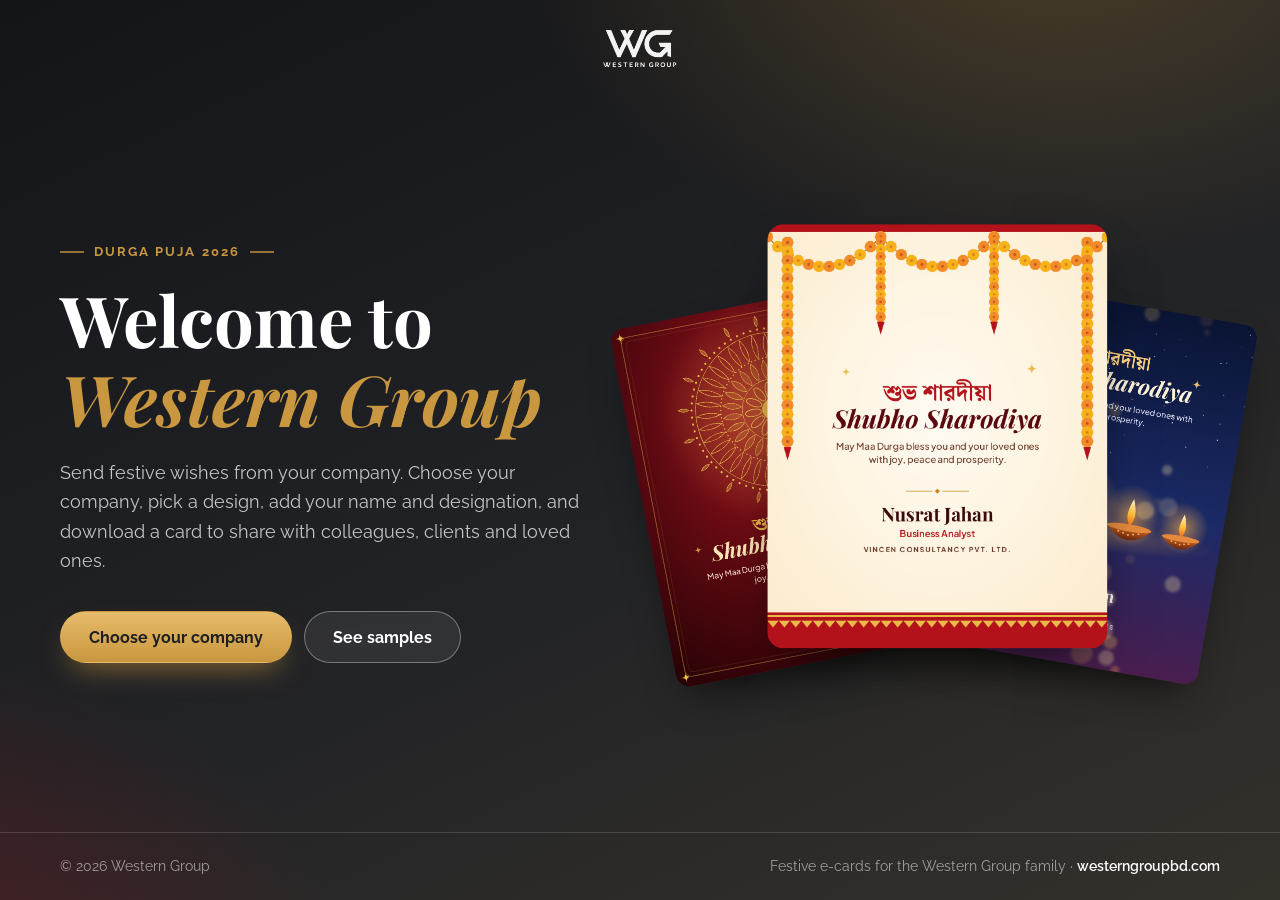
<file: LeadsCard/index.html>
<!doctype html>
<html lang="en">
<head>
  <meta charset="utf-8">
  <meta name="viewport" content="width=device-width, initial-scale=1">
  <title>Western Group E-card</title>
  <meta name="description" content="Create and share your personalized festive e-card from Western Group and its companies.">
  <link rel="icon" href="assets/favicon.svg" type="image/svg+xml">
  <link rel="preconnect" href="https://fonts.googleapis.com">
  <link rel="preconnect" href="https://fonts.gstatic.com" crossorigin>
  <link rel="stylesheet" href="https://fonts.googleapis.com/css2?family=Noto+Serif+Bengali:wght@700&family=Playfair+Display:ital,wght@0,700;1,700&family=Plus+Jakarta+Sans:wght@400;500;600;700;800&family=Raleway:wght@400;500;600;700;800&display=swap">
  <link rel="stylesheet" href="assets/css/style.css">
</head>
<body>
  <a class="brand" href="index.html"><img src="assets/img/western-group.png" alt="Western Group" width="600" height="399"></a>
  <main>
    <section class="hero">
      <div class="container hero-inner">
        <div>
          <span class="eyebrow" data-text="occasion.tagline">Durga Puja 2026</span>
          <h1>Welcome to <em>Western Group</em></h1>
          <p class="lead">Send festive wishes from your company. Choose your company, pick a design, add your name and designation, and download a card to share with colleagues, clients and loved ones.</p>
          <div class="hero-actions">
            <a class="btn btn-primary" href="companies.html">Choose your company</a>
            <a class="btn btn-ghost" href="gallery.html">See samples</a>
          </div>
        </div>
        <div class="fan" id="hero-fan"></div>
      </div>
    </section>

  </main>

  <footer class="site-footer">
    <div class="container footer-inner">
      <p>© <span data-year>2026</span> <span data-text="group.name">Western Group</span></p>
      <p>Festive e-cards for the Western Group family · <a href="https://westerngroupbd.com/" target="_blank" rel="noopener">westerngroupbd.com</a></p>
    </div>
  </footer>

  <script src="assets/js/config.js"></script>
  <script src="assets/js/templates.js"></script>
  <script src="assets/js/render.js"></script>
  <script src="assets/js/site.js"></script>
  <script src="assets/js/home.js"></script>
</body>
</html>
</file>
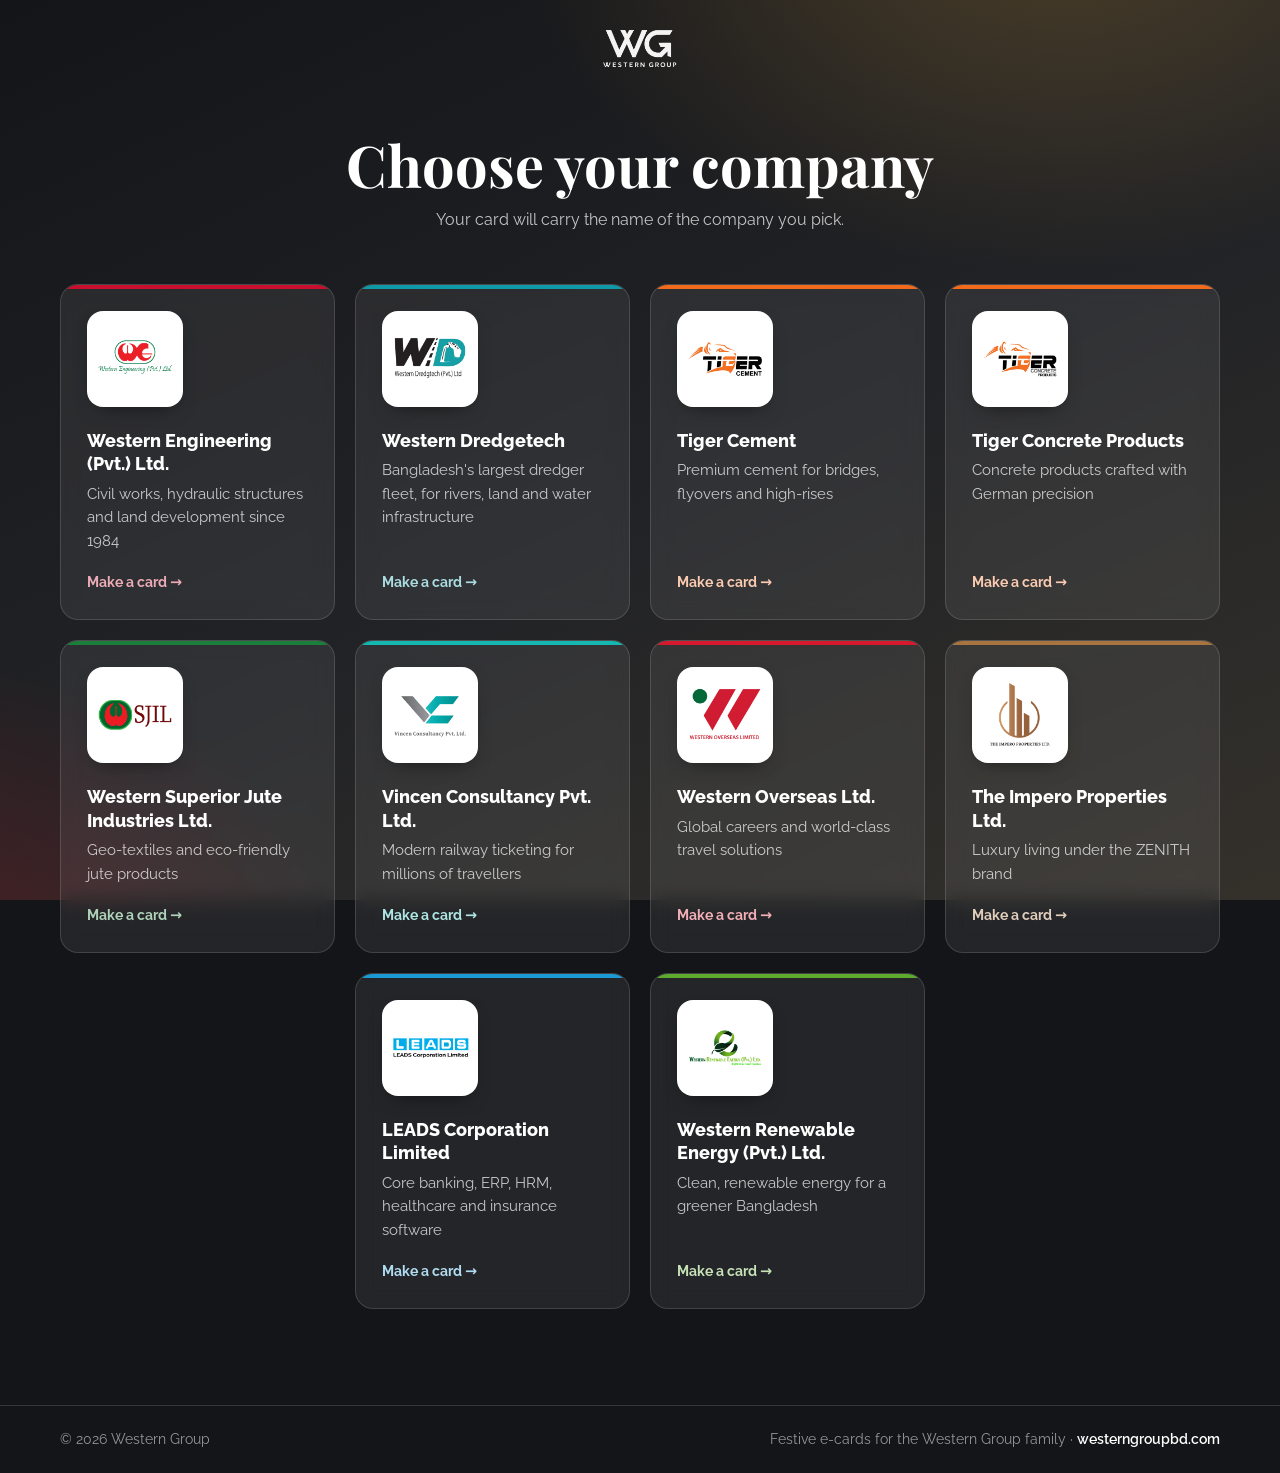
<file: LeadsCard/cards.html>
<!doctype html>
<html lang="en">
<head>
  <meta charset="utf-8">
  <meta name="viewport" content="width=device-width, initial-scale=1">
  <title>Choose a Design · Western Group E-card</title>
  <link rel="icon" href="assets/favicon.svg" type="image/svg+xml">
  <link rel="preconnect" href="https://fonts.googleapis.com">
  <link rel="preconnect" href="https://fonts.gstatic.com" crossorigin>
  <link rel="stylesheet" href="https://fonts.googleapis.com/css2?family=Noto+Serif+Bengali:wght@700&family=Playfair+Display:ital,wght@0,700;1,700&family=Plus+Jakarta+Sans:wght@400;500;600;700;800&family=Raleway:wght@400;500;600;700;800&display=swap">
  <link rel="stylesheet" href="assets/css/style.css">
</head>
<body>
  <a class="brand" href="index.html"><img src="assets/img/western-group.png" alt="Western Group" width="600" height="399"></a>
  <main class="stage">
    <div class="page-head">
      <span class="eyebrow" data-text="occasion.tagline">Durga Puja 2026</span>
      <h1>Choose your card</h1>
      <p>Swipe or use the arrows, then tap the card to personalize it.</p>
      <p class="company-chip" data-company-chip hidden>For <strong data-company-name></strong> · <a href="companies.html">Change company</a></p>
    </div>

    <section class="picker" aria-label="Card designs">
      <button class="nav-side" id="prev" type="button" aria-label="Previous card"><span class="arrow" aria-hidden="true">←</span><span class="label">Previous card</span></button>
      <div class="deck-stage">
        <div class="deck" id="deck"></div>
      </div>
      <button class="nav-side" id="next" type="button" aria-label="Next card"><span class="label">Next card</span><span class="arrow" aria-hidden="true">→</span></button>
      <div class="deck-meta" aria-live="polite">
        <strong id="deck-label"></strong>
        <span id="deck-count"></span>
      </div>
      <button class="btn btn-primary" id="use-card" type="button">Use this design</button>
      <a class="samples-link" href="gallery.html" data-company-link>
        <svg viewBox="0 0 16 16" fill="currentColor" aria-hidden="true"><rect x="1" y="1" width="6" height="6" rx="2"/><rect x="9" y="1" width="6" height="6" rx="2"/><rect x="1" y="9" width="6" height="6" rx="2"/><rect x="9" y="9" width="6" height="6" rx="2"/></svg>
        All samples
      </a>
    </section>
  </main>

  <footer class="site-footer">
    <div class="container footer-inner">
      <p>© <span data-year>2026</span> <span data-text="group.name">Western Group</span></p>
      <p>Festive e-cards for the Western Group family · <a href="https://westerngroupbd.com/" target="_blank" rel="noopener">westerngroupbd.com</a></p>
    </div>
  </footer>

  <script src="assets/js/config.js"></script>
  <script src="assets/js/templates.js"></script>
  <script src="assets/js/render.js"></script>
  <script src="assets/js/site.js"></script>
  <script src="assets/js/cards.js"></script>
</body>
</html>
</file>
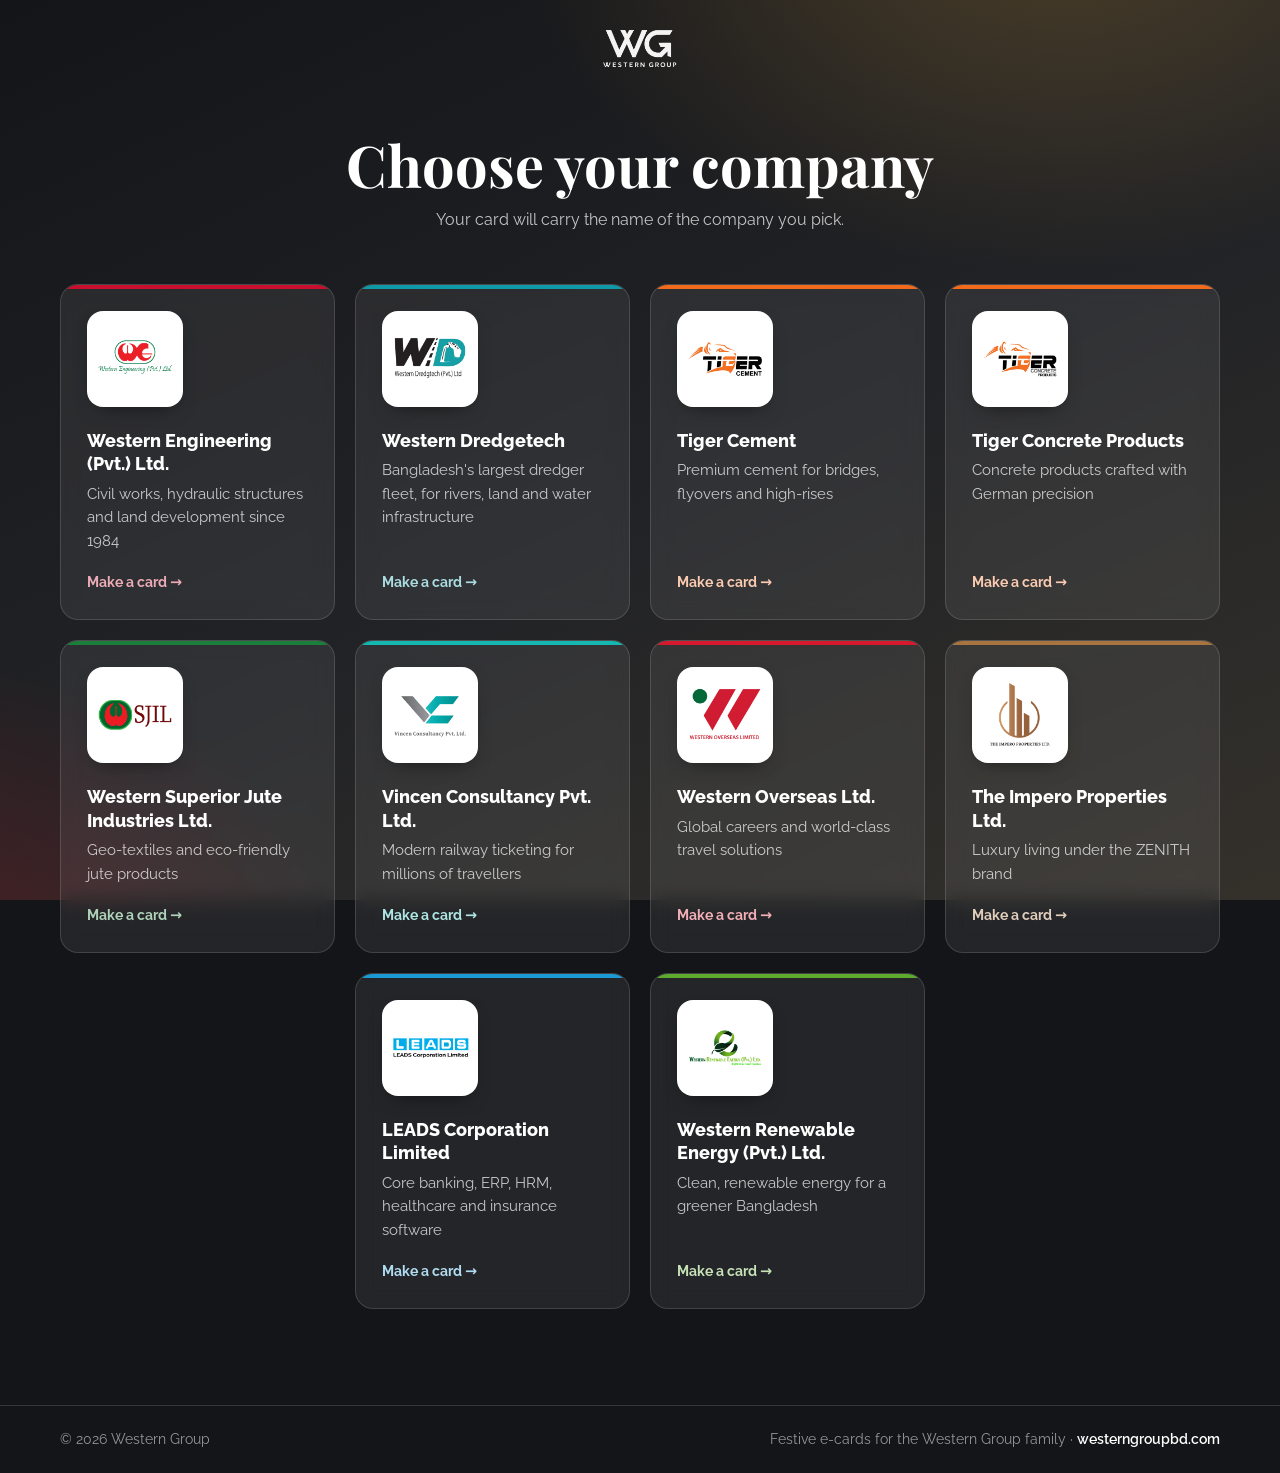
<file: LeadsCard/companies.html>
<!doctype html>
<html lang="en">
<head>
  <meta charset="utf-8">
  <meta name="viewport" content="width=device-width, initial-scale=1">
  <title>Choose Your Company · Western Group E-card</title>
  <link rel="icon" href="assets/favicon.svg" type="image/svg+xml">
  <link rel="preconnect" href="https://fonts.googleapis.com">
  <link rel="preconnect" href="https://fonts.gstatic.com" crossorigin>
  <link rel="stylesheet" href="https://fonts.googleapis.com/css2?family=Noto+Serif+Bengali:wght@700&family=Playfair+Display:ital,wght@0,700;1,700&family=Plus+Jakarta+Sans:wght@400;500;600;700;800&family=Raleway:wght@400;500;600;700;800&display=swap">
  <link rel="stylesheet" href="assets/css/style.css">
</head>
<body>
  <a class="brand" href="index.html"><img src="assets/img/western-group.png" alt="Western Group" width="600" height="399"></a>
  <main class="container">
    <div class="page-head">
      <h1>Choose your company</h1>
      <p>Your card will carry the name of the company you pick.</p>
    </div>

    <section class="companies" aria-label="Companies">
      <div class="company-grid" id="company-grid"></div>
    </section>

  </main>

  <footer class="site-footer">
    <div class="container footer-inner">
      <p>© <span data-year>2026</span> <span data-text="group.name">Western Group</span></p>
      <p>Festive e-cards for the Western Group family · <a href="https://westerngroupbd.com/" target="_blank" rel="noopener">westerngroupbd.com</a></p>
    </div>
  </footer>

  <script src="assets/js/config.js"></script>
  <script src="assets/js/templates.js"></script>
  <script src="assets/js/render.js"></script>
  <script src="assets/js/site.js"></script>
  <script src="assets/js/companies.js"></script>
</body>
</html>
</file>
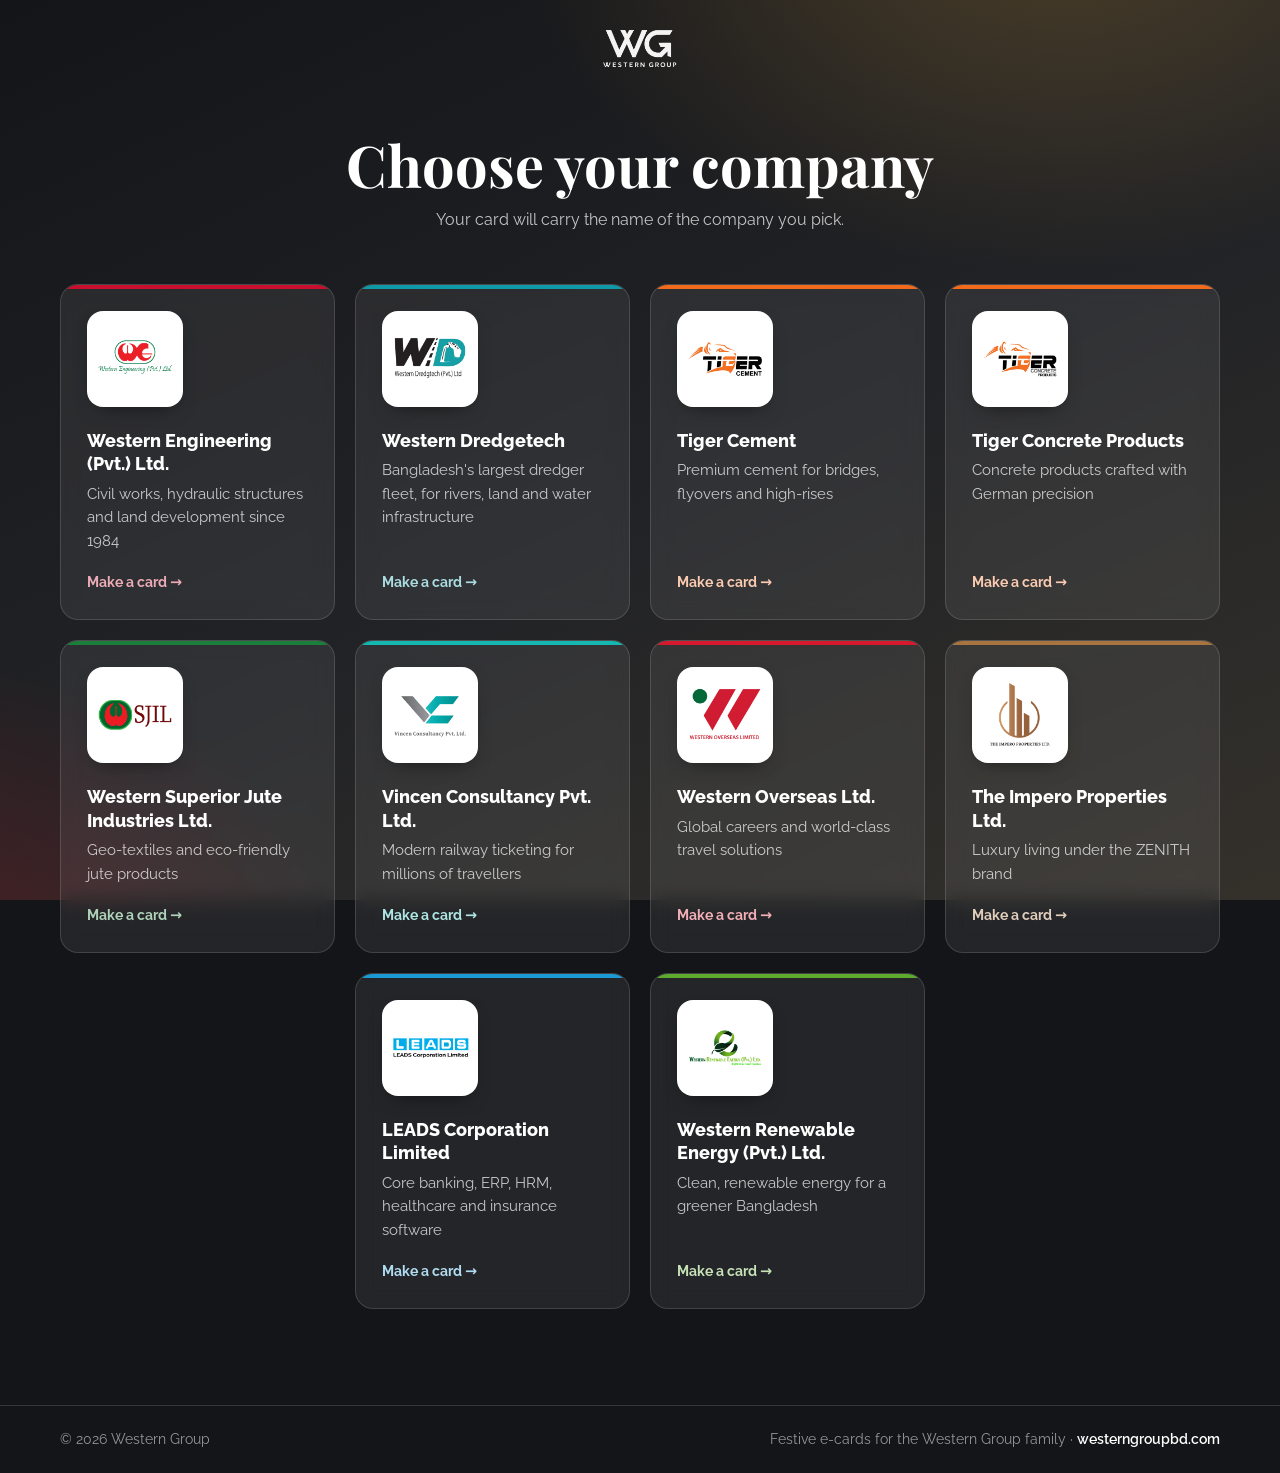
<file: LeadsCard/create.html>
<!doctype html>
<html lang="en">
<head>
  <meta charset="utf-8">
  <meta name="viewport" content="width=device-width, initial-scale=1">
  <title>Personalize · Western Group E-card</title>
  <link rel="icon" href="assets/favicon.svg" type="image/svg+xml">
  <link rel="preconnect" href="https://fonts.googleapis.com">
  <link rel="preconnect" href="https://fonts.gstatic.com" crossorigin>
  <link rel="stylesheet" href="https://fonts.googleapis.com/css2?family=Noto+Serif+Bengali:wght@700&family=Playfair+Display:ital,wght@0,700;1,700&family=Plus+Jakarta+Sans:wght@400;500;600;700;800&family=Raleway:wght@400;500;600;700;800&display=swap">
  <link rel="stylesheet" href="assets/css/style.css">
</head>
<body>
  <a class="brand" href="index.html"><img src="assets/img/western-group.png" alt="Western Group" width="600" height="399"></a>
  <main class="container create">
    <div class="create-back">
      <a class="back-link" href="cards.html" data-company-link>← Want to try another card?</a>
    </div>

    <section class="create-preview" aria-label="Card preview">
      <div class="preview-frame"><canvas id="preview" width="1080" height="1350"></canvas></div>
      <p class="preview-note">Downloads as a 1080 × 1350 PNG, sized for Facebook, Instagram and LinkedIn.</p>
    </section>

    <section class="create-panel">
      <h1>Personalize text</h1>
      <p class="company-chip" data-company-chip hidden>For <strong data-company-name></strong> · <a href="companies.html">Change company</a></p>

      <form id="card-form" novalidate>
        <label class="field">
          <span>Your name</span>
          <input id="name" name="name" type="text" maxlength="40" placeholder="Your Name" autocomplete="name">
        </label>
        <label class="field">
          <span>Your designation</span>
          <input id="designation" name="designation" type="text" maxlength="60" placeholder="Your Designation" autocomplete="organization-title">
        </label>
        <div class="field">
          <span>Design <small id="design-name"></small></span>
          <div class="thumbs" id="thumbs" role="radiogroup" aria-label="Card design"></div>
        </div>
        <div class="actions">
          <button type="submit" class="btn btn-primary">Download</button>
          <button type="button" class="btn btn-ghost" id="share">Share</button>
        </div>
        <p class="hint" id="hint" role="status"></p>
      </form>
    </section>
  </main>

  <footer class="site-footer">
    <div class="container footer-inner">
      <p>© <span data-year>2026</span> <span data-text="group.name">Western Group</span></p>
      <p>Festive e-cards for the Western Group family · <a href="https://westerngroupbd.com/" target="_blank" rel="noopener">westerngroupbd.com</a></p>
    </div>
  </footer>

  <script src="assets/js/config.js"></script>
  <script src="assets/js/templates.js"></script>
  <script src="assets/js/render.js"></script>
  <script src="assets/js/site.js"></script>
  <script src="assets/js/create.js"></script>
</body>
</html>
</file>
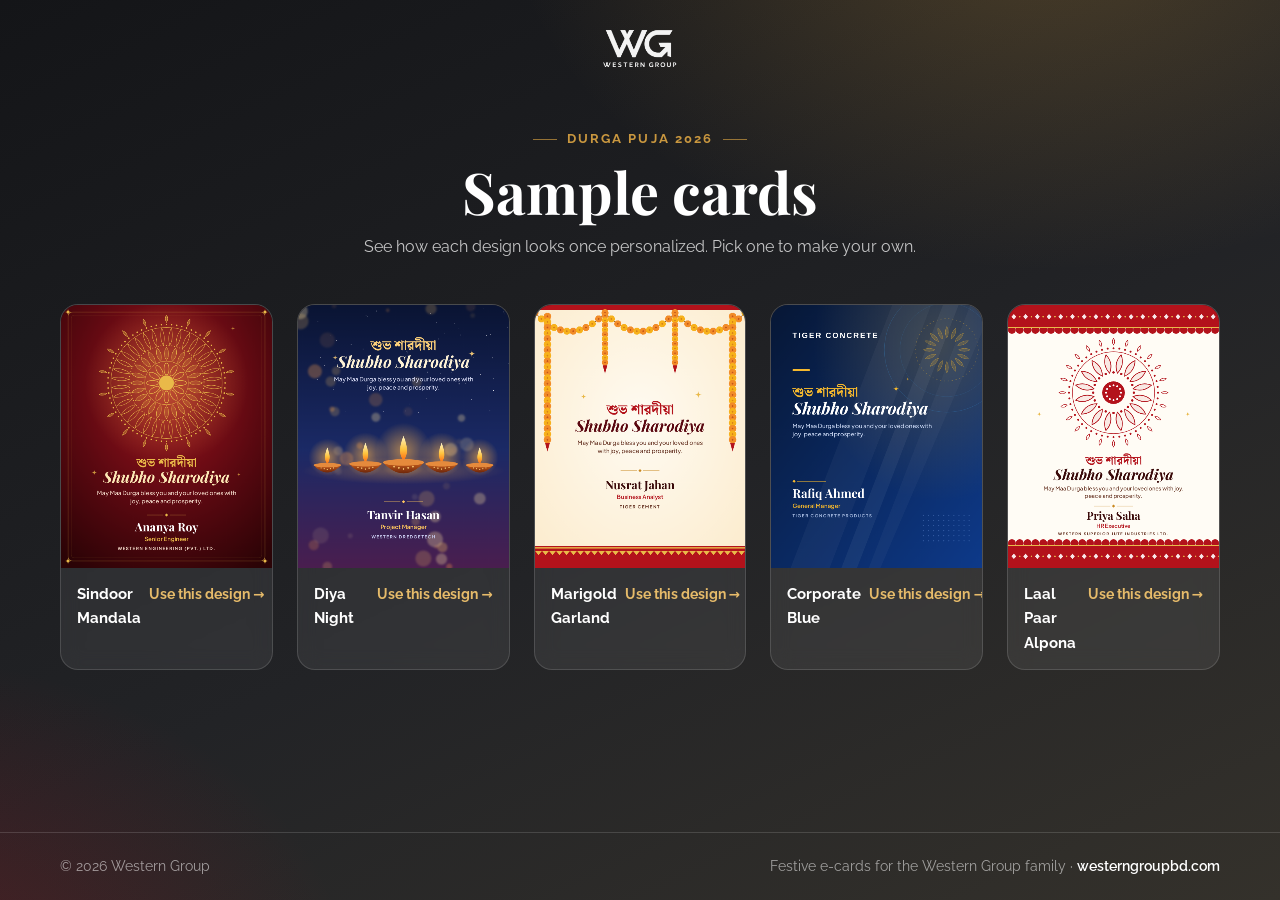
<file: LeadsCard/gallery.html>
<!doctype html>
<html lang="en">
<head>
  <meta charset="utf-8">
  <meta name="viewport" content="width=device-width, initial-scale=1">
  <title>Sample Cards · Western Group E-card</title>
  <link rel="icon" href="assets/favicon.svg" type="image/svg+xml">
  <link rel="preconnect" href="https://fonts.googleapis.com">
  <link rel="preconnect" href="https://fonts.gstatic.com" crossorigin>
  <link rel="stylesheet" href="https://fonts.googleapis.com/css2?family=Noto+Serif+Bengali:wght@700&family=Playfair+Display:ital,wght@0,700;1,700&family=Plus+Jakarta+Sans:wght@400;500;600;700;800&family=Raleway:wght@400;500;600;700;800&display=swap">
  <link rel="stylesheet" href="assets/css/style.css">
</head>
<body>
  <a class="brand" href="index.html"><img src="assets/img/western-group.png" alt="Western Group" width="600" height="399"></a>
  <main class="container">
    <div class="page-head">
      <span class="eyebrow" data-text="occasion.tagline">Durga Puja 2026</span>
      <h1>Sample cards</h1>
      <p>See how each design looks once personalized. Pick one to make your own.</p>
      <p class="company-chip" data-company-chip hidden>For <strong data-company-name></strong> · <a href="companies.html">Change company</a></p>
    </div>

    <div class="gallery" id="gallery"></div>

  </main>

  <footer class="site-footer">
    <div class="container footer-inner">
      <p>© <span data-year>2026</span> <span data-text="group.name">Western Group</span></p>
      <p>Festive e-cards for the Western Group family · <a href="https://westerngroupbd.com/" target="_blank" rel="noopener">westerngroupbd.com</a></p>
    </div>
  </footer>

  <script src="assets/js/config.js"></script>
  <script src="assets/js/templates.js"></script>
  <script src="assets/js/render.js"></script>
  <script src="assets/js/site.js"></script>
  <script src="assets/js/gallery.js"></script>
</body>
</html>
</file>
<file: LeadsCard/assets/css/style.css>
:root {
  color-scheme: dark;
  /* Western Group brand: the charcoal and bronze gold of the WG logo. */
  --navy: #1d1e20;
  --navy-deep: #141518;
  --royal: #3a3b40;
  --gold: #c9973f;
  --gold-2: #e6bb6a;
  --red: #b3121b;
  --text: #ffffff;
  --text-2: rgba(255, 255, 255, 0.74);
  --text-3: rgba(255, 255, 255, 0.55);
  --glass: rgba(255, 255, 255, 0.07);
  --glass-2: rgba(255, 255, 255, 0.12);
  --line: rgba(255, 255, 255, 0.14);
  --radius: 18px;
  --shadow: 0 24px 50px -20px rgba(0, 0, 0, 0.75);
  --font: "Raleway", system-ui, -apple-system, "Segoe UI", sans-serif;
  --display: "Playfair Display", Georgia, serif;
}

* { box-sizing: border-box; margin: 0; padding: 0; }

[hidden] { display: none !important; }

html { -webkit-text-size-adjust: 100%; background: var(--navy-deep); }

/* One full-bleed gradient behind every page in the WG charcoal, warmed by a
   bronze-gold glow at the top and a festive sindoor-red glow at the bottom. */
body {
  font-family: var(--font);
  font-size: 16px;
  line-height: 1.6;
  color: var(--text);
  background:
    radial-gradient(900px 600px at 82% -10%, rgba(201, 151, 63, 0.28), transparent 60%),
    radial-gradient(800px 560px at -10% 110%, rgba(179, 18, 27, 0.3), transparent 60%),
    linear-gradient(155deg, #141518 0%, #222326 55%, #34312b 100%);
  background-attachment: fixed;
  min-height: 100vh;
  min-height: 100svh;
  display: flex;
  flex-direction: column;
  overflow-x: hidden;
}

main { flex: 1; }
img, canvas { display: block; max-width: 100%; }
a { color: inherit; }
button { font: inherit; color: inherit; }

.container { width: min(1160px, 100% - 32px); margin-inline: auto; }

/* The WG logo, in white, centred at the top of every page. */
.brand { display: block; width: fit-content; margin: 22px auto 0; }
.brand img { width: auto; height: 52px; filter: brightness(0) invert(1); opacity: 0.95; transition: opacity 0.15s; }
.brand:hover img { opacity: 1; }
.brand:focus-visible { outline: 3px solid var(--gold-2); outline-offset: 6px; border-radius: 6px; }

h1, h2, h3 { line-height: 1.12; color: var(--text); }
h1 { font-family: var(--display); font-size: clamp(2.1rem, 5vw, 3.6rem); }
h2 { font-family: var(--display); font-size: clamp(1.6rem, 3.4vw, 2.3rem); }
h3 { font-size: 1.1rem; }
.muted { color: var(--text-2); }

.eyebrow {
  display: inline-flex;
  align-items: center;
  gap: 10px;
  font-size: 0.8rem;
  font-weight: 700;
  letter-spacing: 0.16em;
  text-transform: uppercase;
  color: var(--gold);
}
.eyebrow::before, .eyebrow::after { content: ""; width: 24px; height: 1.5px; background: currentColor; opacity: 0.7; }

/* Buttons */
.btn {
  display: inline-flex;
  align-items: center;
  justify-content: center;
  gap: 8px;
  min-height: 52px;
  padding: 12px 28px;
  border-radius: 999px;
  border: 1.5px solid transparent;
  font-weight: 700;
  white-space: nowrap;
  text-decoration: none;
  cursor: pointer;
  transition: transform 0.15s, background 0.15s, box-shadow 0.15s, border-color 0.15s;
}
.btn:hover { transform: translateY(-2px); }
.btn:focus-visible, .thumb:focus-visible, .deck-card:focus-visible, .nav-side:focus-visible,
.company:focus-visible, .gallery-item:focus-visible, .samples-link:focus-visible {
  outline: 3px solid var(--gold-2);
  outline-offset: 3px;
}
.btn-primary {
  background: linear-gradient(180deg, var(--gold-2), var(--gold));
  color: var(--navy);
  box-shadow: 0 14px 30px -12px rgba(201, 151, 63, 0.7);
}
.btn-primary:hover { box-shadow: 0 18px 36px -12px rgba(201, 151, 63, 0.85); }
.btn-ghost { background: var(--glass); color: var(--text); border-color: rgba(255, 255, 255, 0.35); backdrop-filter: blur(8px); }
.btn-ghost:hover { background: var(--glass-2); border-color: rgba(255, 255, 255, 0.6); }
.btn-sm { min-height: 40px; padding: 8px 18px; font-size: 0.9rem; }
.btn-round { width: 52px; padding: 0; }

/* Home */
.hero {
  display: flex;
  align-items: center;
  min-height: calc(100svh - 150px);
  padding: clamp(40px, 7vw, 88px) 0;
}
.hero-inner { display: grid; grid-template-columns: 1fr 1.05fr; gap: 56px; align-items: center; }
.hero h1 { margin: 18px 0 20px; font-size: clamp(2.6rem, 6vw, 4.4rem); }
.hero h1 em { color: var(--gold); }
.hero p.lead { font-size: 1.15rem; color: var(--text-2); max-width: 520px; }
.hero-actions { display: flex; flex-wrap: wrap; gap: 12px; margin-top: 36px; }

.fan { position: relative; height: clamp(380px, 46vw, 560px); }
.fan::before {
  content: "";
  position: absolute;
  inset: 12% 8%;
  border-radius: 50%;
  background: radial-gradient(closest-side, rgba(201, 151, 63, 0.35), transparent);
  filter: blur(20px);
}
.fan-card {
  position: absolute;
  top: 50%;
  left: 50%;
  width: 60%;
  height: auto;
  border-radius: 16px;
  box-shadow: var(--shadow);
  transform-origin: 50% 100%;
}
.fan-card:nth-child(1) { transform: translate(-84%, -50%) rotate(-11deg) scale(0.86); }
.fan-card:nth-child(2) { transform: translate(-16%, -50%) rotate(10deg) scale(0.86); }
.fan-card:nth-child(3) { transform: translate(-50%, -53%); z-index: 2; }

@media (max-width: 860px) {
  .hero { min-height: 0; text-align: center; }
  .hero-inner { grid-template-columns: 1fr; gap: 24px; }
  .hero p.lead { margin-inline: auto; }
  .hero-actions { justify-content: center; }
  .fan { height: clamp(300px, 86vw, 480px); }
  .fan-card { width: min(52%, 300px); }
}

/* Company picker */
.companies { padding: 8px 0 96px; }
.company-grid {
  display: flex;
  flex-wrap: wrap;
  justify-content: center;
  gap: 20px;
  margin-top: 36px;
}
.company {
  --c: var(--royal);
  position: relative;
  flex: 1 1 250px;
  max-width: 275px;
  display: flex;
  flex-direction: column;
  gap: 6px;
  padding: 26px;
  overflow: hidden;
  text-decoration: none;
  background: var(--glass);
  border: 1px solid var(--line);
  border-radius: var(--radius);
  backdrop-filter: blur(10px);
  transition: transform 0.2s, box-shadow 0.2s, border-color 0.2s, background 0.2s;
}
.company::before { content: ""; position: absolute; inset: 0 0 auto; height: 4px; background: var(--c); }
.company::after {
  content: "";
  position: absolute;
  inset: auto -30% -60% auto;
  width: 220px;
  height: 220px;
  border-radius: 50%;
  background: radial-gradient(closest-side, color-mix(in srgb, var(--c) 55%, transparent), transparent);
  opacity: 0;
  transition: opacity 0.25s;
  pointer-events: none;
}
.company:hover { transform: translateY(-4px); box-shadow: var(--shadow); border-color: color-mix(in srgb, var(--c) 60%, white); background: var(--glass-2); }
.company:hover::after { opacity: 1; }
.company-mark {
  display: grid;
  place-items: center;
  width: 96px;
  height: 96px;
  margin-bottom: 16px;
  padding: 6px;
  border-radius: 16px;
  background: var(--c);
  box-shadow: 0 8px 20px -10px rgba(0, 0, 0, 0.6);
  color: #fff;
  font-weight: 800;
  font-size: 1rem;
  letter-spacing: 0.04em;
}
.company-mark:has(img) { background: #fff; }
.company-mark img { width: 100%; height: 100%; object-fit: contain; border-radius: 10px; }
@media (max-width: 600px) { .company { max-width: none; } }
.company-name { font-weight: 800; font-size: 1.12rem; line-height: 1.3; }
.company-sector { color: var(--text-2); font-size: 0.92rem; flex: 1; }
.company-go { margin-top: 12px; color: color-mix(in srgb, var(--c) 35%, white); font-weight: 700; font-size: 0.9rem; }

.company-chip {
  display: inline-block;
  margin-top: 16px;
  padding: 6px 16px;
  border-radius: 999px;
  background: var(--glass-2);
  border: 1px solid var(--line);
  color: var(--text-2);
  font-size: 0.9rem;
}
.company-chip strong { color: var(--text); }
.company-chip a { color: var(--gold-2); font-weight: 700; }
.create-panel .company-chip { display: block; margin: 0 0 20px; border-radius: 12px; }

/* Page header (inner pages) */
.page-head { padding: 48px 0 8px; text-align: center; }
.page-head p { color: var(--text-2); margin-top: 10px; }
.page-head h1 { margin-top: 10px; }

/* Design picker: a full-width stage like a card table — the fanned deck in
   the middle, big Previous / Next on either side. */
.stage { width: min(1360px, 100% - 32px); margin-inline: auto; }
.stage .page-head { padding-top: 12px; }
.stage .page-head h1 { font-size: clamp(2rem, 4vw, 2.8rem); }
.picker {
  display: grid;
  grid-template-columns: 1fr auto 1fr;
  grid-template-areas:
    "prev deck next"
    "meta meta meta"
    "cta  cta  cta"
    "more more more";
  align-items: center;
  column-gap: clamp(24px, 14vw, 220px);
  padding: 0 0 48px;
  text-align: center;
  overflow-x: clip;
}
.deck-stage { grid-area: deck; padding: 28px 0 24px; }
.deck {
  position: relative;
  width: clamp(240px, min(72vw, (100svh - 530px) * 0.8), 400px);
  aspect-ratio: 4 / 5;
  margin-inline: auto;
  touch-action: pan-y;
}
.deck::before {
  content: "";
  position: absolute;
  inset: -10% -30%;
  border-radius: 50%;
  background: radial-gradient(closest-side, rgba(201, 151, 63, 0.28), transparent);
  filter: blur(24px);
  pointer-events: none;
}
.deck-card {
  position: absolute;
  inset: 0;
  border: 0;
  padding: 0;
  border-radius: 18px;
  overflow: hidden;
  background: #2a2b2f;
  box-shadow: var(--shadow);
  cursor: pointer;
  transition: transform 0.5s cubic-bezier(0.2, 0.8, 0.2, 1), opacity 0.3s, filter 0.3s;
  filter: brightness(0.6) saturate(0.85);
}
.deck-card.is-active { filter: none; box-shadow: 0 30px 70px -20px rgba(0, 0, 0, 0.9), 0 0 0 1px rgba(255, 255, 255, 0.18); }
.deck-card canvas { width: 100%; height: 100%; }

.nav-side {
  position: relative;
  z-index: 20;
  display: inline-flex;
  align-items: center;
  gap: 14px;
  padding: 12px 4px;
  border: 0;
  background: none;
  font-weight: 800;
  font-size: clamp(1.1rem, 1.9vw, 1.9rem);
  white-space: nowrap;
  letter-spacing: -0.01em;
  cursor: pointer;
  transition: color 0.15s, transform 0.2s;
}
.nav-side .arrow {
  display: grid;
  place-items: center;
  flex: none;
  width: 52px;
  height: 52px;
  border-radius: 50%;
  border: 1.5px solid rgba(255, 255, 255, 0.4);
  font-size: 1.2rem;
  transition: background 0.15s, border-color 0.15s, color 0.15s;
}
.nav-side:hover { color: var(--gold-2); }
.nav-side:hover .arrow { background: var(--gold); border-color: var(--gold); color: var(--navy); }
#prev { grid-area: prev; justify-self: end; }
#next { grid-area: next; justify-self: start; }
#prev:hover { transform: translateX(-4px); }
#next:hover { transform: translateX(4px); }

.deck-meta { grid-area: meta; margin-bottom: 16px; }
.deck-meta strong { display: block; font-family: var(--display); font-size: 1.5rem; }
.deck-meta span { color: var(--text-3); font-size: 0.85rem; letter-spacing: 0.2em; }
#use-card { grid-area: cta; justify-self: center; min-width: 220px; }
.samples-link {
  grid-area: more;
  justify-self: center;
  display: inline-flex;
  align-items: center;
  gap: 10px;
  margin-top: 20px;
  padding: 10px 18px 10px 10px;
  border-radius: 14px;
  background: var(--glass);
  border: 1px solid var(--line);
  color: var(--text-2);
  font-weight: 700;
  font-size: 0.9rem;
  text-decoration: none;
  transition: background 0.15s, color 0.15s;
}
.samples-link svg { width: 36px; height: 36px; padding: 9px; border-radius: 10px; background: var(--gold); color: var(--navy); }
.samples-link:hover { background: var(--glass-2); color: var(--text); }

@media (max-width: 1100px) {
  .picker {
    grid-template-columns: auto 1fr auto;
    grid-template-areas:
      "deck deck deck"
      "meta meta meta"
      "prev cta  next"
      "more more more";
    column-gap: 12px;
  }
  .nav-side { padding: 0; }
  .nav-side .label {
    position: absolute;
    width: 1px;
    height: 1px;
    overflow: hidden;
    clip-path: inset(50%);
    white-space: nowrap;
  }
  #prev, #next { justify-self: center; }
  #use-card { min-width: 0; width: 100%; max-width: 260px; }
}

/* Create: "try another card" on the left, the live card in the middle,
   the form on the right. */
.create {
  display: grid;
  grid-template-columns: minmax(0, 1fr) minmax(0, 480px) minmax(0, 1.15fr);
  gap: clamp(28px, 4vw, 64px);
  padding: 40px 0 80px;
  align-items: center;
  min-height: calc(100svh - 150px);
}
.create-back { justify-self: start; }
.back-link { display: inline-block; color: var(--gold-2); font-weight: 700; text-decoration: none; }
.back-link:hover { text-decoration: underline; }
.create-back .back-link {
  font-size: clamp(1rem, 1.3vw, 1.15rem);
  font-weight: 800;
  white-space: nowrap;
  color: var(--text);
  text-decoration: underline;
  text-decoration-thickness: 2px;
  text-underline-offset: 6px;
  transition: color 0.15s;
}
.create-back .back-link:hover { color: var(--gold-2); }
.create-panel h1 { font-family: var(--font); font-size: clamp(1.6rem, 2.6vw, 2rem); font-weight: 800; }
.create-panel .company-chip { margin: 12px 0 28px; }
.field { display: block; margin-bottom: 22px; }
.field > span { display: block; font-weight: 700; font-size: 0.8rem; letter-spacing: 0.08em; text-transform: uppercase; color: var(--text-3); }
.field input {
  width: 100%;
  min-height: 48px;
  padding: 8px 0;
  font: inherit;
  font-size: 1.05rem;
  color: var(--text);
  background: transparent;
  border: 0;
  border-bottom: 1.5px solid rgba(255, 255, 255, 0.3);
  border-radius: 0;
  transition: border-color 0.15s;
}
.field input::placeholder { color: var(--text-3); }
.field input:focus { outline: none; border-bottom-color: var(--gold); }
.field small { color: var(--text-2); font-weight: 600; text-transform: none; letter-spacing: 0; }
.field .thumbs { margin-top: 10px; }
.thumbs { display: flex; flex-wrap: wrap; gap: 10px; }
.thumb {
  flex: 1 1 48px;
  max-width: 60px;
  aspect-ratio: 4 / 5;
  padding: 0;
  border: 2px solid transparent;
  border-radius: 10px;
  overflow: hidden;
  cursor: pointer;
  background: #2a2b2f;
  opacity: 0.6;
  transition: opacity 0.15s, border-color 0.15s, transform 0.15s;
}
.thumb canvas { width: 100%; height: 100%; }
.thumb:hover { opacity: 1; transform: translateY(-2px); }
.thumb[aria-checked="true"] { border-color: var(--gold); opacity: 1; }
.actions { display: flex; gap: 12px; flex-wrap: wrap; margin-top: 32px; }
.actions .btn { flex: 1 1 140px; }
.hint { min-height: 1.6em; margin-top: 12px; color: var(--gold-2); font-weight: 600; font-size: 0.9rem; }

.preview-frame {
  width: 100%;
  border-radius: 20px;
  overflow: hidden;
  box-shadow: 0 30px 70px -20px rgba(0, 0, 0, 0.9), 0 0 0 1px rgba(255, 255, 255, 0.18);
  background: #2a2b2f;
  aspect-ratio: 4 / 5;
}
.preview-frame canvas { width: 100%; height: 100%; }
.preview-note { text-align: center; color: var(--text-3); font-size: 0.85rem; margin-top: 14px; }

@media (max-width: 1080px) {
  .create { grid-template-columns: minmax(0, 1fr) minmax(0, 1fr); min-height: 0; }
  .create-back { grid-column: 1 / -1; }
}
@media (max-width: 760px) {
  .create { grid-template-columns: 1fr; gap: 24px; padding-top: 24px; }
  .create-back { text-align: center; justify-self: center; }
  .preview-frame { max-width: 420px; margin-inline: auto; }
}

/* Gallery */
.gallery {
  display: grid;
  grid-template-columns: repeat(auto-fill, minmax(200px, 1fr));
  gap: 24px;
  padding: 36px 0 96px;
}
.gallery-item {
  display: block;
  text-decoration: none;
  background: var(--glass);
  border: 1px solid var(--line);
  border-radius: var(--radius);
  overflow: hidden;
  backdrop-filter: blur(10px);
  transition: transform 0.2s, box-shadow 0.2s, border-color 0.2s;
}
.gallery-item:hover { transform: translateY(-4px); box-shadow: var(--shadow); border-color: rgba(201, 151, 63, 0.6); }
.gallery-item canvas { width: 100%; height: auto; aspect-ratio: 4 / 5; background: #2a2b2f; }
.gallery-item span { display: flex; justify-content: space-between; align-items: baseline; gap: 8px; padding: 14px 16px; font-weight: 700; font-size: 0.95rem; }
.gallery-item em { font-style: normal; color: var(--gold-2); font-size: 0.85rem; white-space: nowrap; }

/* Footer */
.site-footer { border-top: 1px solid var(--line); padding: 22px 0; color: var(--text-3); font-size: 0.88rem; }
.footer-inner { display: flex; justify-content: space-between; flex-wrap: wrap; gap: 8px; }
.footer-inner a { color: var(--text); font-weight: 600; text-decoration: none; }

/* Toast */
.toast {
  position: fixed;
  left: 50%;
  bottom: 24px;
  z-index: 100;
  max-width: calc(100% - 32px);
  padding: 12px 20px;
  border-radius: 12px;
  background: #fff;
  color: var(--navy);
  font-weight: 700;
  box-shadow: var(--shadow);
  transform: translate(-50%, 160%);
  transition: transform 0.3s;
}
.toast.show { transform: translate(-50%, 0); }

@media (prefers-reduced-motion: reduce) {
  * { transition: none !important; }
}
</file>
